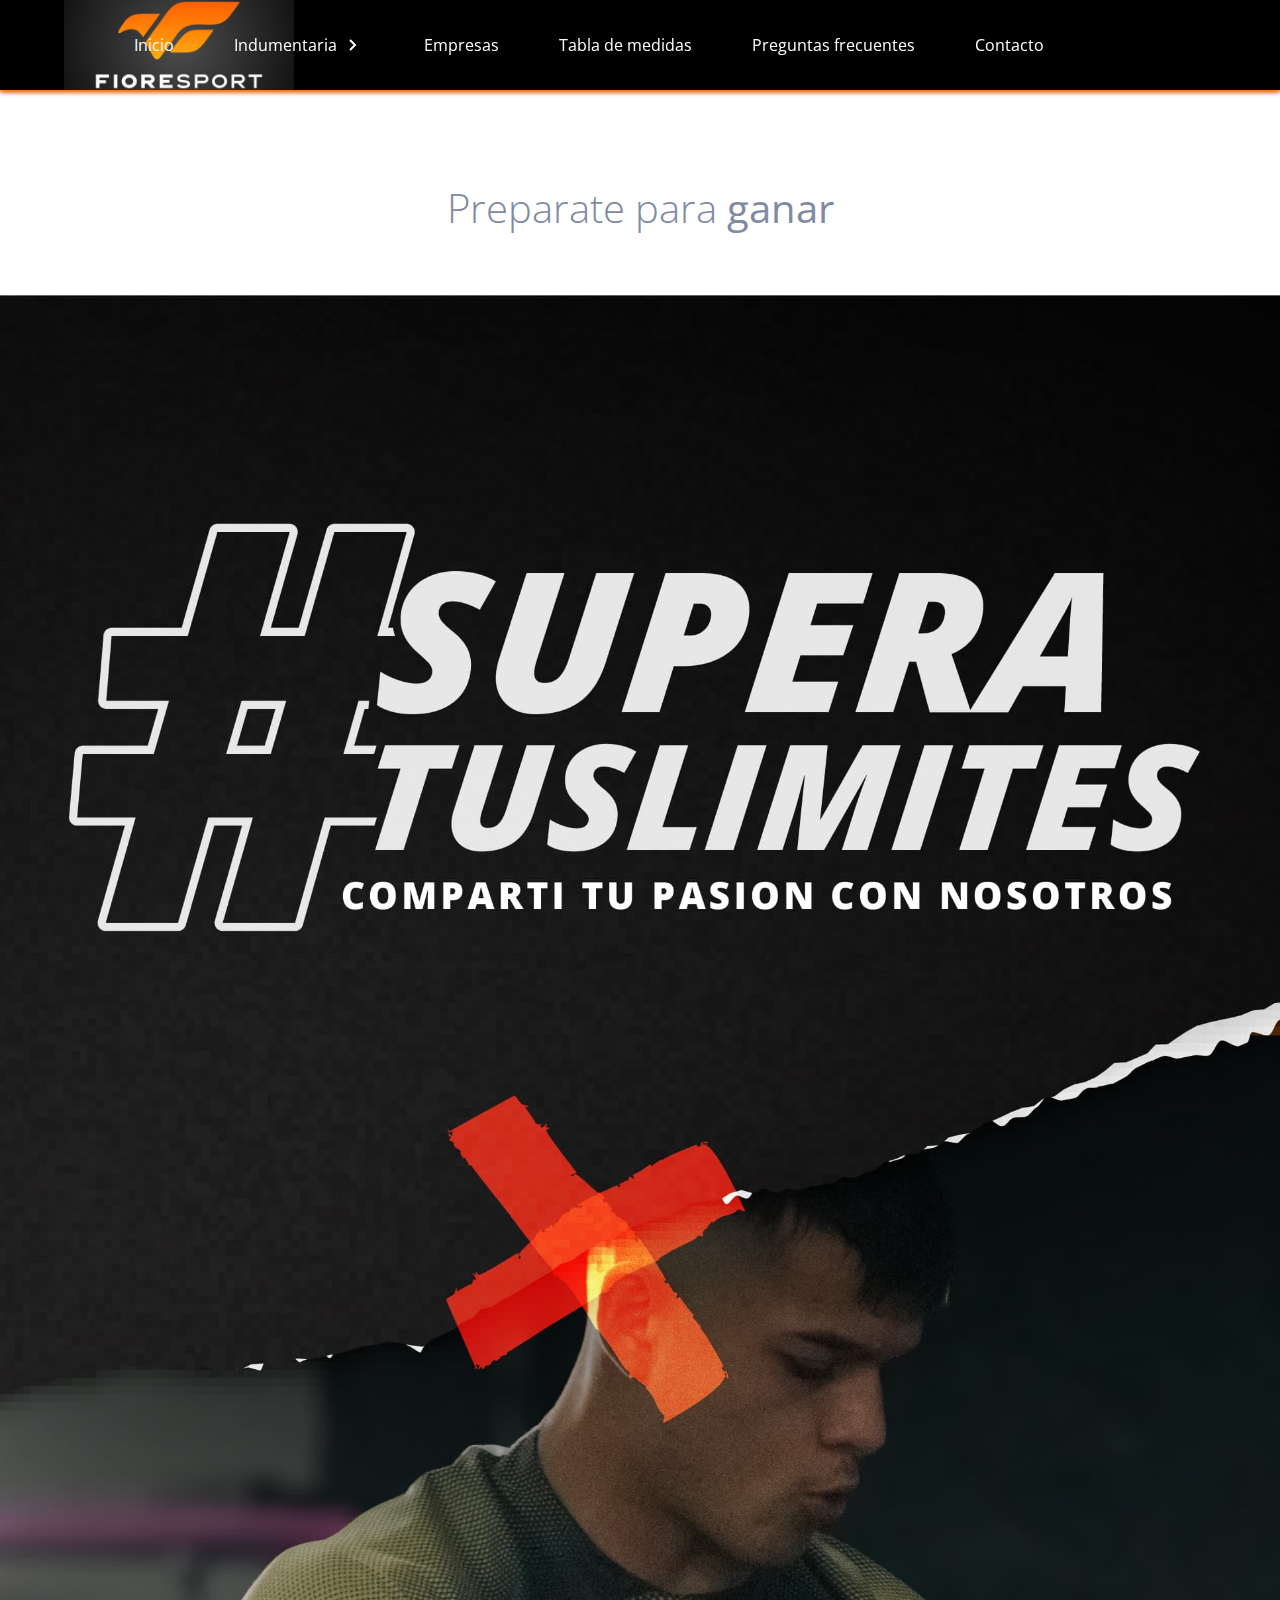
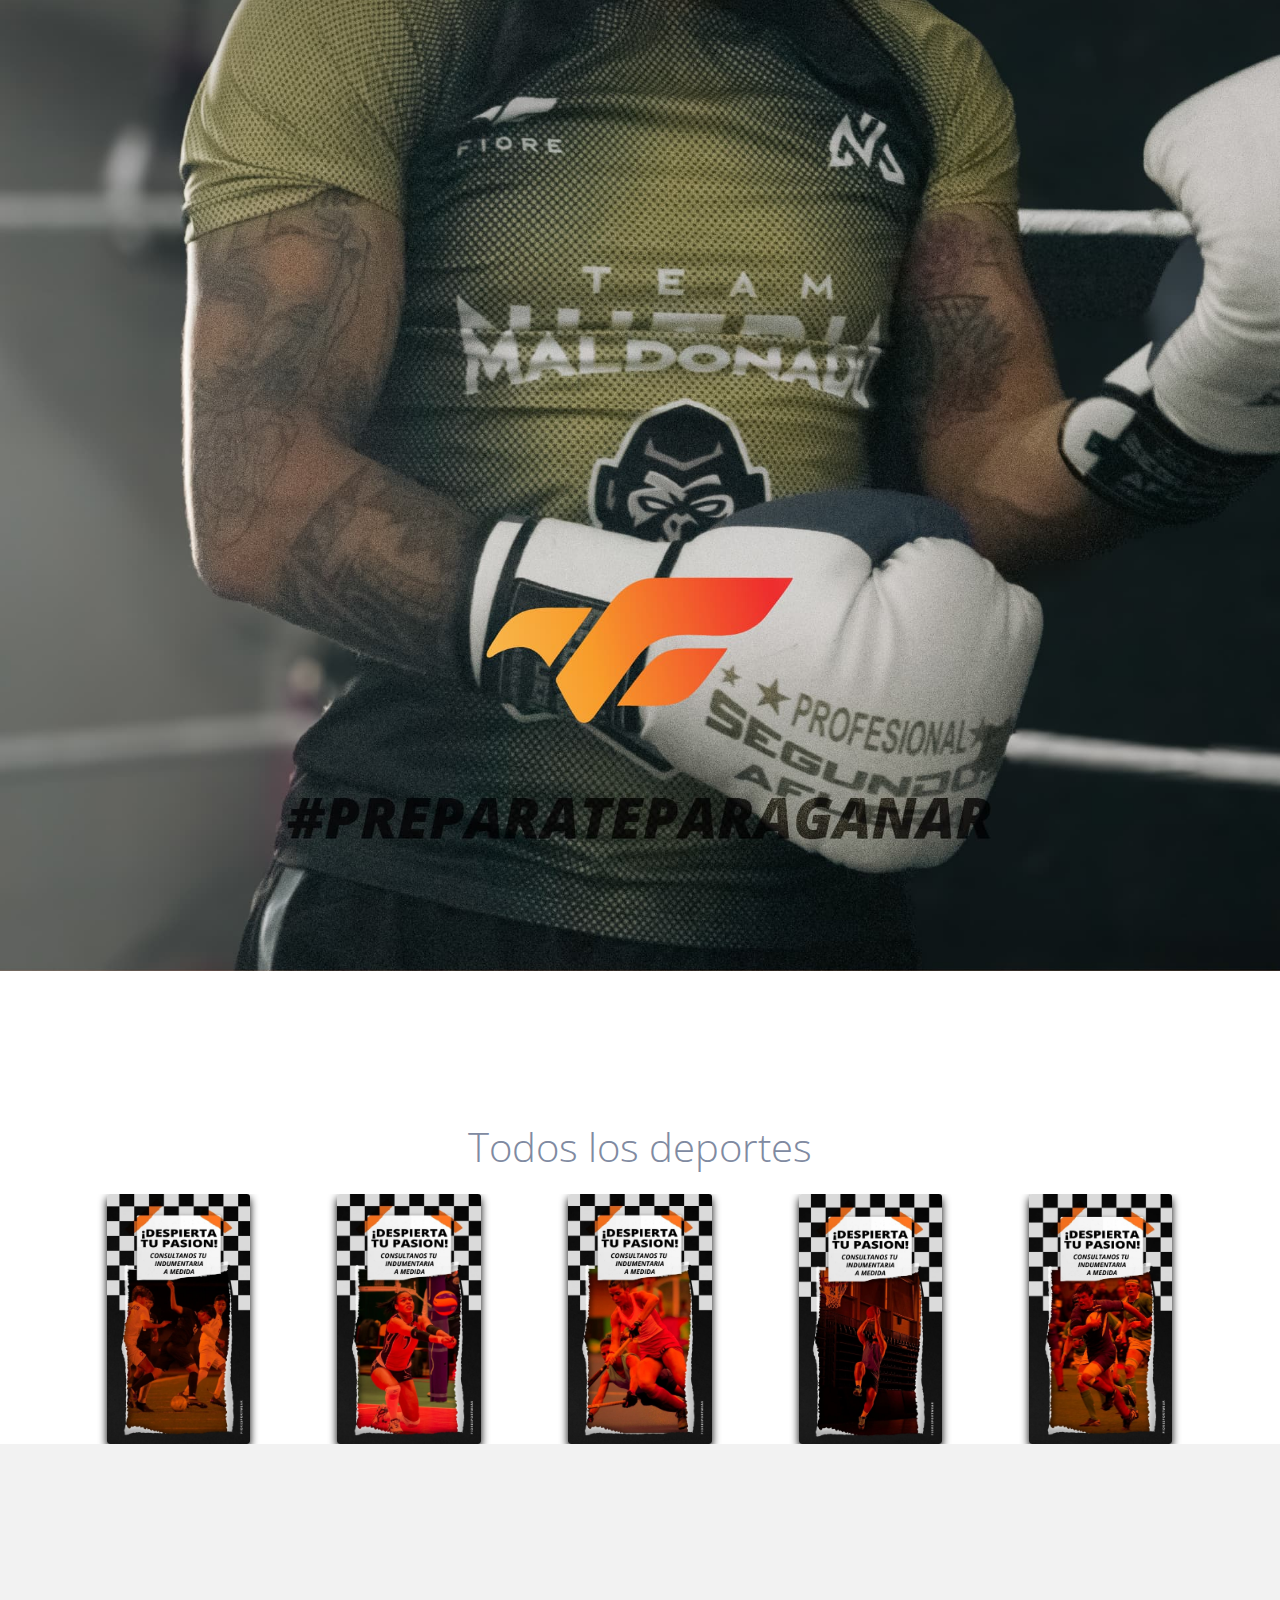
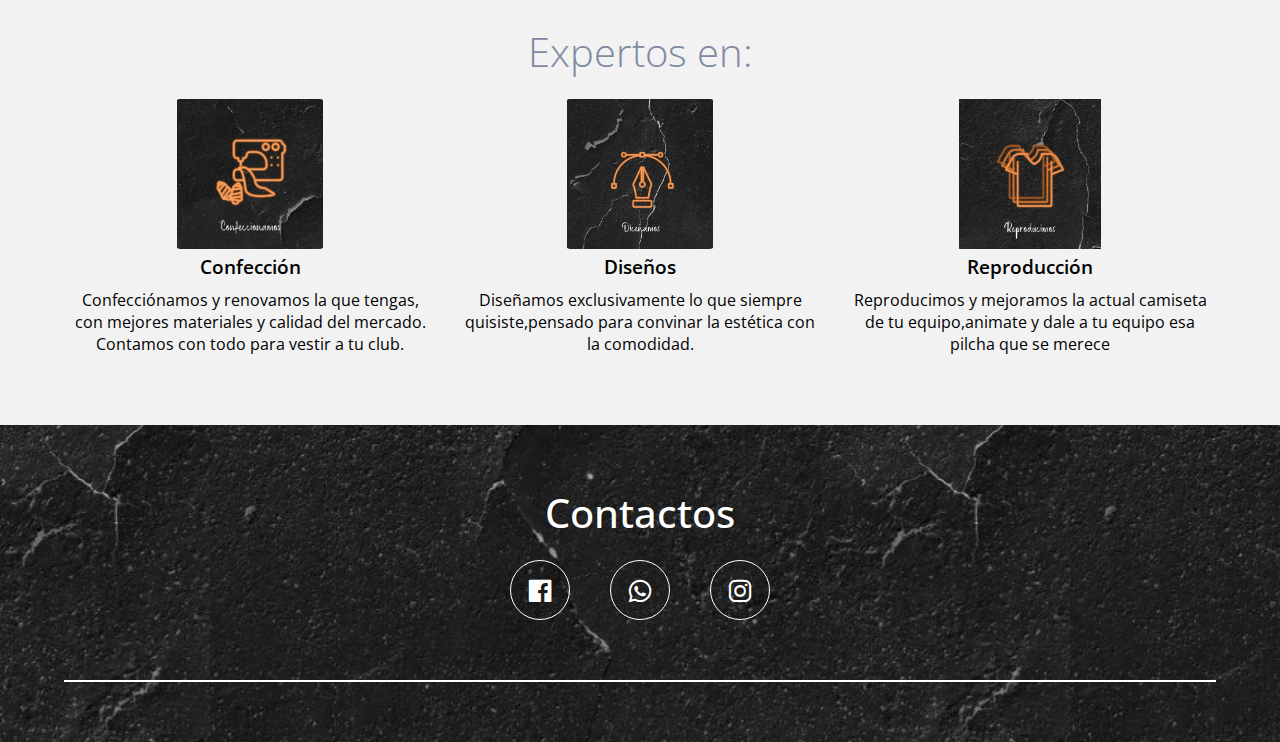
<file: index.html>
<!DOCTYPE html>
<html lang="en">

<head>
    <meta charset="UTF-8">
    <meta http-equiv="X-UA-Compatible" content="IE=edge">
    <meta name="viewport" content="width=device-width, initial-scale=1.0">
    <title>FioreSportWear</title>
    <link rel="stylesheet" type="text/css" href="estilo.css">
    <link href='https://unpkg.com/boxicons@2.1.2/css/boxicons.min.css' rel='stylesheet'>
    <link rel="preconnect" href="https://fonts.googleapis.com">
    <link rel="preconnect" href="https://fonts.gstatic.com" crossorigin>
    <link href="https://fonts.googleapis.com/css2?family=Nuosu+SIL&family=Open+Sans:wght@300;400&display=swap"
        rel="stylesheet">
</head>

<body>

    <nav class="menu">
        <div class="menu__conteiner">
            <img src="img\logo.jpg" alt="logoFiore" class="menu__logo">

            <ul class="menu__links">
                <li class="menu__item">
                    <a href="index.html" class="menu__link ">Inicio</a>
                </li>

                <li class="menu__item menu__item--show"><a href="#" class="menu__link">Indumentaria<img
                            src="assets/arrow.svg" alt="" class="menu__arrow"></a>
                    <ul class="menu__nesting">
                        <li class="menu__inside"><a href="#" class="menu__link menu__link--inside">Hombre</a></li>
                        <li class="menu__inside"><a href="#" class="menu__link menu__link--inside">Mujer</a></li>
                        <li class="menu__inside"><a href="#" class="menu__link menu__link--inside">Niño</a></li>
                        <li class="menu__inside"><a href="#" class="menu__link menu__link--inside">Ciclismo</a></li>
                    </ul>

                </li>

                <li class="menu__item menu__item--show"><a href="#" class="menu__link">Empresas</a></li>
                <li class="menu__item"><a href="medidas.html" class="menu__link">Tabla de medidas</a></li>
                <li class="menu__item"><a href="#expertos" class="menu__link">Preguntas frecuentes</a></li>
                <li class="menu__item"><a href="#contacto" class="menu__link">Contacto</a></li>
            </ul>

            <div class="menu__hamburguer">
                <img src="assets/menu.svg" alt="" class="menu__img">
            </div>

        </div>
    </nav>

    <section class="contenedor" id="servicio">
        <h2 class="subtitulo">Preparate para <b>ganar</b> </h2>
    </section>

    <div class="carousel-container">
        <img class="carousel-slide" src="img/imagenSlider1.jpg" alt="Imagen 1">
        <img class="carousel-slide" src="img/fiore-inicio copy.jpg" alt="Imagen 2">
        <img class="carousel-slide" src="img/imagenSlider3.jpg" alt="Imagen 3">
        <img class="carousel-slide" src="img/imagenSlider4.jpg" alt="Imagen 4">
    </div>

    <div class="titlee__flex subtitulo">Todos los deportes</div>

    <section class="conteiner">
        <img src="img/img--flex (4).jpg" alt="" class="conteiner__img">
        <img src="img/img--flex (1).jpg" alt="" class="conteiner__img">
        <img src="img/img--flex (2).jpg" alt="" class="conteiner__img">
        <img src="img/img--flex (3).jpg" alt="" class="conteiner__img">
        <img src="img/img--flex.jpg" alt="" class="conteiner__img">
    </section>


    <section class="galeria">

        <section class="imagen-light">
            <img src="assets/closeLight.svg" alt="" class="close">
            <img src="img/footer2.jpeg" alt="" class="agregar-imagen">

        </section>

        <section class="contenedor" id="expertos">
            <h2 class="subtitulo">Expertos en:</h2>
            <section class="experts">
                <div class="cont-expert">
                    <img src="./img/img (2).jpeg" alt="">
                    <h3 class="n-expert">Confección</h3>
                    <h4 class="n-expert__sub">
                        Confecciónamos y renovamos la que tengas, con mejores materiales y calidad del mercado.
                        Contamos con todo para vestir a tu club.
                    </h4>

                </div>
                <div class="cont-expert">
                    <img src="./img/img (3).jpeg" alt="">
                    <h3 class="n-expert"> Diseños</h3>
                    <h4 class="n-expert__sub"> Diseñamos exclusivamente lo que siempre quisiste,pensado para
                        convinar la estética con la comodidad.

                    </h4>
                </div>
                <div class="cont-expert">
                    <img src="img/img (1).jpeg" alt="">
                    <h3 class="n-expert"> Reproducción</h3>
                    <h4 class="n-expert__sub"> Reproducimos y mejoramos la actual camiseta de tu equipo,animate y
                        dale a tu equipo esa pilcha que se merece

                    </h4>

                </div>
            </section>
        </section>


        <footer id="contacto">
            <div class="contenedor footer-content">
                <div class="contact-us">
                    <h2 class="brand">Contactos</h2>
                </div>

                <div class="social-media">
                    <a href="" class="social-media-icon">
                        <i class='bx bxl-facebook-square'></i>

                    </a>

                    <a href="https://wa.me/+5493814901385" class="social-media-icon">
                        <i class='bx bxl-whatsapp'></i>
                    </a>

                    <a href="https://instagram.com/fioresportwear?igshid=YmMyMTA2M2Y=" class="social-media-icon">
                        <i class='bx bxl-instagram'></i>
                    </a>

                </div>
            </div>

            <div class="line"></div>
        </footer>
        <script src="js/app.js"></script>
        <script src="js/lightbox.js"></script>


</body>

</html>
</file>
<file: estilo.css>
* {
  margin: 0;
  box-sizing: border-box;
}

body {
  font-family: "Open Sans", sans-serif;
}

.menu {
  background-color: #000000;
  color: #fff;
  height: 10%;
  position: fixed;
  width: 100%;
  box-shadow: 0px 3px 4px #ff6701;
  overflow: hidden;
  z-index: 100;
}

.menu__conteiner {
  display: flex;
  justify-content: space-between;
  align-items: center;
  width: 90%;
  max-width: 1200px;
  height: 100%;
  margin: 0 auto;
}

.menu__links {
  height: 100%;
  transition: transform 0.5s;
  display: flex;
  position: absolute;
}

.menu__link {
  color: #fff;
  text-decoration: none;
  padding: 0 30px;
  display: flex;
  height: 100%;
  align-items: center;
  border-radius: 5px;
}

.menu__logo {
  width: 20%;
}

.menu__link:hover {
  background-color: #ff6701;
}

.menu__item {
  list-style: none;
  position: relative;
  height: 100%;
  --clip: polygon(0 0, 100% 0, 100% 0, 0 0);
  --transform: rotate(-90deg);
}

.menu__item:hover {
  --clip: polygon(0 0, 100% 0, 100% 100%, 0% 100%);
  --transform: rotate(0);
}

.menu__arrow {
  transform: var(--transform);
  transition: transform 0.3s;
  display: block;
  margin-left: 3px;
}

.menu__nesting {
  list-style: none;
  transition: clip-path 0.3s;
  clip-path: var(--clip);
  position: absolute;
  right: 0;
  bottom: 0;
  width: max-content;
  transform: translateY(100%);
  background-color: #000000;
}


.menu__link--inside {
  padding: 30px 100px 30px 20px;
}

.menu__link--inside:hover {
  background-color: #ff6701;
}

.menu__hamburguer {
  height: 100%;
  display: flex;
  align-items: center;
  padding: 0 15px;
  cursor: pointer;
  display: none;
}

.menu__img {
  display: block;
  width: 36px;
}

.contenedor {
  width: 100%;
  max-width: 1200px;
  overflow: hidden;
  margin: auto;
  padding: 40px 0;
}

.spread {
  transform: translate(0);
}

.menu-navegacion a {
  color: #000000;
  text-decoration: none;
  font-weight: 600;
}

.titulo {
  font-size: 60px;
  margin-bottom: 15px;
}

.copy {
  font-weight: 300;
  font-size: 25px;
}

/* Nuestro servico */

.subtitulo {
  text-align: center;
  font-weight: 300;
  color: #808aa1;
  margin-bottom: 20px;
  margin-top: 20px;
  font-size: 40px;
  padding-top: 10%;
}

/* SLIDER  */

.carousel-container {
  position: relative;
  width: 100%;
  margin: auto;
  overflow: hidden;
}

.carousel-slide {
  display: none;
  width: 100%;
}

.checklist-servicio {
  width: 45%;
}

.service {
  margin-bottom: 20px;
}

.n-service {
  margin-bottom: 7px;
  color: #929aec;
}

.number {
  display: inline-block;
  background-image: linear-gradient(120deg, #f6d365 0%, #fda085 100%);
  width: 30px;
  height: 30px;
  color: #ffffff;
  text-align: center;
  border-radius: 50%;
  font-weight: 700;
  line-height: 30px;
  margin-right: 5px;
}

.conteiner {
  width: 90%;
  overflow-x: scroll;
  border-radius: 6px;
  display: flex;
  margin: auto;
}

.conteiner__img {
  height: 250px;
  object-fit: cover;
  border-radius: 3px;
  box-shadow: 0px 4px 8px #020202;
  margin: auto;
}

.conteiner::-webkit-scrollbar {
  height: 4px;
  background-color: #f2f2f2;
}

.conteiner::-webkit-scrollbar-thumb {
  background-color: #ff6439ce;
  border-radius: 5px;
}

.galeria {
  background: #f2f2f2;
}

.contenedor-galeria {
  display: flex;
  justify-content: space-evenly;
  flex-wrap: wrap;
}

.img-galeria {
  object-fit: cover;
  width: 30%;
  display: block;
  margin-bottom: 15px;
  box-shadow: 0 0 6px rgba(0, 0, 0, 0.5);
  cursor: pointer;
}

.imagen-light {
  position: fixed;
  background: rgba(0, 0, 0, 0.5);
  width: 100%;
  height: 100%;
  top: 0;
  left: 0;
  display: flex;
  justify-content: center;
  align-items: center;
  transform: translate(100%);
  transition: transform 0.2s ease-in-out;
}

.show {
  transform: translate(0);
}

.agregar-imagen {
  width: 60%;
  border-radius: 10px;
  transform: scale(0);
  transition: transform 0.3s 0.2s;
  object-fit: cover;
}

.showImage {
  transform: scale(1);
}

.close {
  position: absolute;
  top: 15px;
  right: 15px;
  width: 40px;
  cursor: pointer;
}

.experts {
  display: flex;
  justify-content: space-evenly;
  align-items: center;
  flex-wrap: wrap;
}

.cont-expert {
  width: 30%;
  text-align: center;
  margin-bottom: 10px;
}

.cont-expert img {
  width: 90%;
  display: block;
  margin: 0 auto;
  height: 150px;
  width: 150px;
  object-fit: contain;
  border-radius: 5px;
}

.n-expert {
  display: block;
  margin-top: 5px;
  margin-bottom: 10px;
  font-weight: 600;
}

.n-expert__sub {
  font-weight: 400;
  padding-bottom: 20px;
}

footer {
  background-image: url(./img/footer2.jpeg);
  padding-bottom: 0.1px;
  background-position: center;
  background-size: 860px;
}

/* Footer */

.footer-content {
  display: flex;
  justify-content: space-between;
  align-items: center;
  flex-wrap: wrap;
  padding-top: 60px;
  padding-bottom: 40px;
  align-content: center;
}

.contact-us {
  width: 100%;
  color: #fff;
  text-align: center;
}

.brand {
  font-weight: 500;
  font-size: 40px;
}

.brand + p {
  font-weight: 500;
}

.social-media {
  width: 100%;
  display: flex;
  justify-content: center;
}

.social-media-icon {
  display: inline-block;
  margin: 20px;
  width: 60px;
  height: 60px;
  border: 1px solid #fff;
  border-radius: 50%;
  text-align: center;

  color: #fff;
}

.social-media-icon:hover {
  background: #fff;
  color: #a38177;
}

.social-media-icon i {
  font-size: 30px;
  line-height: 60px;
}

.line {
  width: 90%;
  max-width: 1200px;
  margin: 0 auto;
  height: 2px;
  background: #fff;
  margin-bottom: 60px;
}

@media screen and (max-width: 800px) {
  .menu__hamburguer {
    display: flex;
  }

  .menu__item {
    --clip: 0;
    overflow: hidden;
  }

  .menu__item--active {
    --transform: rotate(0);
    --background: #ff6701;
  }

  .menu__item--show {
    background-color: var(--background);
  }

  .menu__links {
    position: fixed;
    max-width: 300px;
    width: 100%;
    top: 50px;
    bottom: 0;
    right: 0;
    background-color: #000000;
    overflow-y: auto;
    display: grid;
    grid-auto-rows: max-content;
    transform: translateX(100%);
  }

  .menu__links--show {
    transform: unset;
    width: 100%;
  }

  .menu__link {
    padding: 25px 0;
    padding-left: 5px;
    height: auto;
  }

  .menu__arrow {
    margin-left: auto;
    margin-right: 20px;
  }

  .menu__nesting {
    display: grid;
    position: unset;
    width: 100%;
    transform: translateY(0);
    height: 0;
    transition: height 0.3s;
  }

  .menu__link--inside {
    width: 90%;
    margin-left: auto;
    border-left: 1px solid #ff590c;
  }

  .titulo {
    font-size: 40px;
  }

  .checklist-servicio {
    width: 80%;
  }

  .service {
    margin-bottom: 20px;
  }

  .agregar-imagen {
    width: 80%;
  }

  .img-galeria {
    width: 45%;
  }

  .cont-expert {
    width: 80%;
  }

  .footer-content {
    justify-content: center;
  }

  .social-media {
    width: 80%;
    justify-content: space-evenly;
  }

  .social-media-icon {
    margin-left: 0;
  }

  .social-media i {
    margin-left: 0;
  }

  .contact-us {
    text-align: center;
    width: 80%;
    margin-bottom: 40px;
  }
}

@media screen and (max-width: 500px) {
  .agregar-imagen {
    width: 95%;
  }

  .titulo {
    font-size: 30px;
  }

  .subtitulo {
    font-size: 30px;
  }

  .img-galeria {
    width: 95%;
  }

  .social-media {
    width: 100%;
  }

  .contact-us {
    width: 90%;
  }
}
</file>
